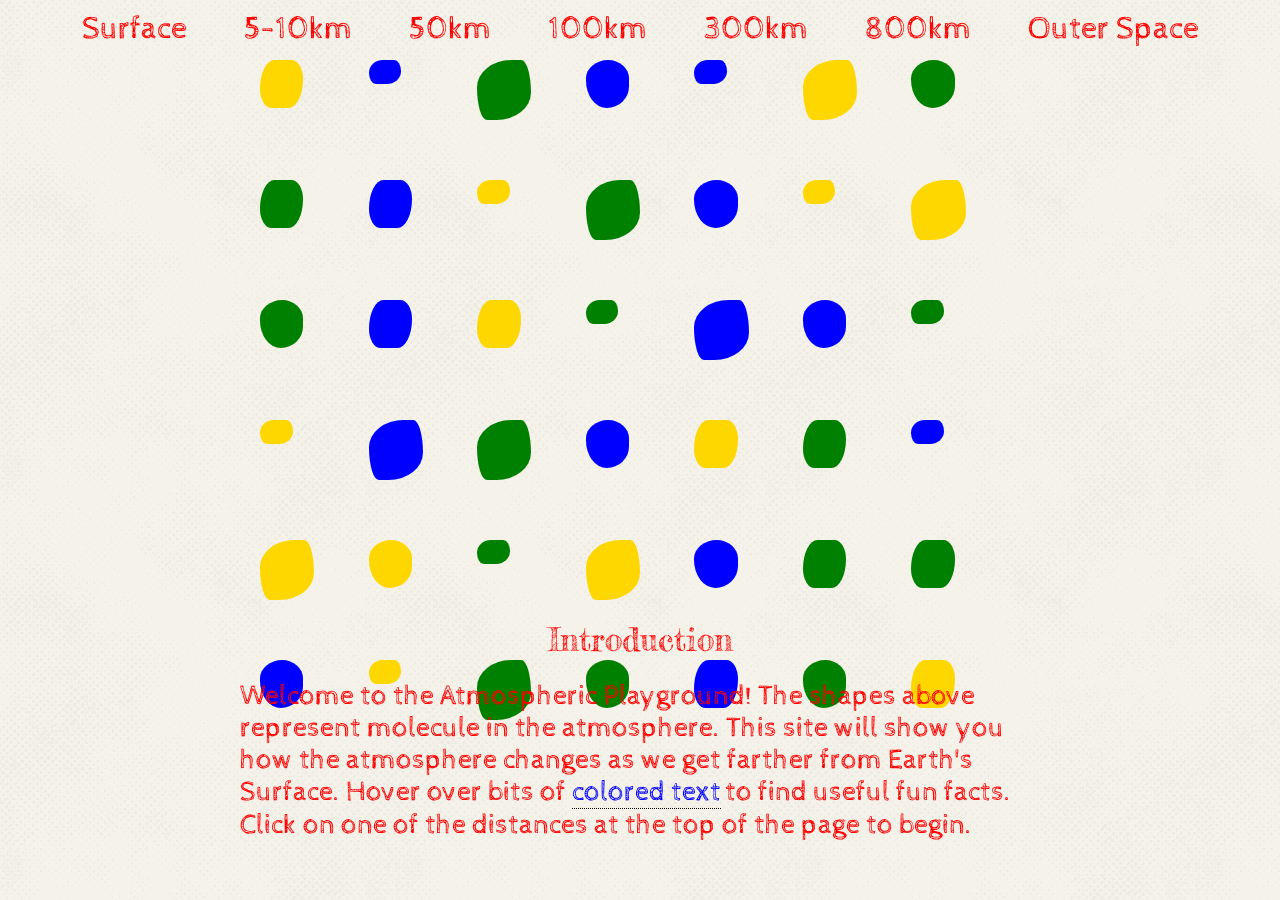
<file: index.html>
<!DOCTYPE html>
<html lang="en">
    <head>
        <meta charset='utf-8'>
        <title>Atmospheric Playground</title>
         <link href="https://fonts.googleapis.com/css?family=Cabin+Sketch%7cFredericka+the+Great" rel="stylesheet">
        <link href="assets/css/style.css" rel="stylesheet" type="text/css" />
    </head>
    <body>
        <div id="nav">
            <a href="#" id="first-slide">Surface</a>
            <a href="#" id="second-slide">5-10km</a>
            <a href="#" id="third-slide">50km</a>
            <a href="#" id="fourth-slide">100km</a>
            <a href="#" id="fifth-slide">300km</a>
            <a href="#" id="sixth-slide">800km</a>
            <a href="#" id="seventh-slide">Outer Space</a>
        </div>
        <div id="container">
            <div class="box yellow five sixth"></div>
            <div class="box2 blue seven fifth"></div>
            <div class="box3 red five second"></div>
            <div class="box4 blue six fifth"></div>
            <div class="box2 blue six second"></div>
            <div class="box3 yellow five third"></div>
            <div class="box4 red six first"></div>
            <div class="box red five fifth"></div>
            <div class="box blue six third"></div>
            <div class="box2 yellow seven sixth"></div>
            <div class="box3 red six seventh"></div>
            <div class="box4 blue five fourth"></div>
            <div class="box2 yellow seven fifth"></div>
            <div class="box3 yellow six second"></div>
            <div class="box4 red five first"></div>
            <div class="box blue six seventh"></div>
            <div class="box yellow seven first"></div>
            <div class="box2 red five third"></div>
            <div class="box3 blue five fifth"></div>
            <div class="box4 blue six first"></div>
            <div class="box2 red seven sixth"></div>
            <div class="box2 yellow five third"></div>
            <div class="box3 blue seven fourth"></div>
            <div class="box3 red six fifth"></div>
            <div class="box4 blue five first"></div>
            <div class="box yellow seven seventh"></div>
            <div class="box red five second"></div>
            <div class="box2 blue six first"></div>
            <div class="box3 yellow seven sixth"></div>
            <div class="box4 yellow six first"></div>
            <div class="box2 red seven fourth"></div>
            <div class="box3 yellow six third"></div>
            <div class="box4 blue five second"></div>
            <div class="box red five sixth"></div>
            <div class="box red six seventh"></div>
            <div class="box4 blue five fifth"></div>
            <div class="box2 yellow six third"></div>
            <div class="box3 red seven seventh"></div>
            <div class="box4 red six fifth"></div>
            <div class="box blue five fourth"></div>
            <div class="box4 red seven first"></div>
            <div class="box yellow six fourth"></div>
        </div>
        <div class="content" id="iModal">
            <div style="width:800px;margin:0 auto;"><h1>Introduction</h1>
                <p>Welcome to the Atmospheric Playground! The shapes above represent molecule in the atmosphere. This site will show you how the atmosphere changes as we get farther from Earth's Surface. Hover over bits of 
                <p><span class="tooltip blue-text">colored text
                    <span class="tooltiptext">
                        I'm a fun fact! See if you can find more throughout the site.</span></span></p>
                <p>to find useful fun facts. Click on one of the distances at the top of the page to begin.</p>
            </div>  
        </div>
        <div class="content" id="sModal">
            <div style="width:800px;margin:0 auto;"><h1>Earth's Surface</h1>
                <p>At the surface of the planet, Earth’s atmosphere is made up of mostly 
                <p><span id="oxy" class="tooltip yellow-text">oxygen
                    <span class="tooltiptext">
                        <span class="yellow-text">Oxygen</span> makes up about one fifth of the atmosphere. It is typically found in a pair of molecules as O<sub>2</sub>.</span></span>, </p>
                <p><span id="hydro" class="tooltip blue-text">hydrogen
                    <span class="tooltiptext">
                        <span class="blue-text">Hydrogen</span> is best known for being<br/>in water when combined with oxygen. Catches fire easily.</span></span></p>
                <p>, and
                    <span id="nitro" class="tooltip green">nitrogen
                        <span class="tooltiptext">
                            <span class="green">Nitrogen</span> is present in all living things and can be turned into food by most plants.</span></span></p>.<p> This close to the planet, these molecules are all packed very close together. This is what allows us to breathe the air on Earth.</p></div>
        </div>
        <div class="content" id="tModal">
            <div style="width:800px;margin:0 auto;"><h1>5-10Km from Surface</h1>
                <p>This part of the atmostphere is called the </p>
                <p><span class="tooltip yellow-text">Troposphere
                    <span class="tooltiptext">
                        <span class="yellow-text">The Troposphere</span> is the lowest layer of the atmosphere. It's where we live!</span></span>. 
                </p>
                <p>Within the troposphere, molecules are still very close together. Nearly all of the moisture in the atmosphere is found here, so it is the layer where most of Earth's weather takes place.</p></div>
        </div>
        <div class="content" id="uModal">
            <div style="width:800px;margin:0 auto;"><h1>50Km from Surface</h1>
                <p>This is the top of what is called the </p>
                <p><span class="tooltip blue-text">Stratosphere
                    <span class="tooltiptext">
                        <span class="blue-text">The Stratosphere</span> is the second layer of the atmosphere. Here the temperature rises the further you go up. Even still, the warmest temperature is 0<sup>o</sup>C, or freezing!</span></span>.</p>
                <p>The pressure here is 1,000 times less than on the surface, so molecules spread out a lot. The </p>
                <p><span class="tooltip yellow-text">ozone layer
                    <span class="tooltiptext">
                        <span class="yellow-text">The ozone layer</span> is the dense layer of air that protects us from the sun's harmful UV rays. It's like Earth's sunscreen.</span></span> </p>
                <p>is also found in the stratosphere.</p></div>
        </div>
        <div class="content" id="vModal">
            <div style="width:800px;margin:0 auto;"><h1>100Km from Surface</h1>
                <p>Around this point is the </p>
                <p><span class="tooltip green">Mesosphere
                    <span class="tooltiptext">
                        <span class="green">The Mesosphere</span> has an average temperature of -85<sup>o</sup>C.</span></span>.</p> 
                <p>Just below this point, the very little water molecules left in the air are so cold that they form traces of what are called </p><p><span class="tooltip blue-text">noticulent clouds
                <span class="tooltiptext">
                    <span class="blue-text">Noticulent clouds</span> may be visible to the naked eye if sunlight reflects off them about an hour or two after sunset.</span></span>. This layer can only be reached by rocket-powered aircraft!</p></div>
        </div>
        <div class="content" id="wModal">
            <div style="width:800px;margin:0 auto;"><h1>300Km from Surface</h1>
                <p>Right now we are smack in the middle of the </p>
                <p><span class="tooltip blue-text">Thermosphere
                    <span class="tooltiptext">
                        <span class="blue-text">The Thermosphere</span> has temperatures rising to as high as 1,500<sup>o</sup>C. It is also where the northern and southern lights are formed.</span></span>.</p> 
                <p>At this distance, molecules are so far apart that astronauts in the </p> 
                <p><span class="tooltip green">International Space Station
                    <span class="tooltiptext">
                        <span class="green">The International Space Station</span> is the larget manned space station orbiting Earth. It holds up to 6 astronauts and hovers between 350km and 420km.</span></span></p> 
                <p>need special filters just to be able to breathe the air.</p></div>
        </div>
        <div class="content" id="xModal">
            <div style="width:800px;margin:0 auto;"><h1>800Km from Surface</h1>
                <p>This is the beginning of the </p>
                <p><span class="tooltip yellow-text">Exosphere
                    <span class="tooltiptext">
                        <span class="yellow-text">The Exosphere</span> extends for over 3,000km. Sometimes, the molecules here mix with solar wind.</span></span></p>
                <p>the last part of Earth's atmosphere. The molecules here are too far apart for any sort of weather to take place. This is where most of the satellites in orbit are located.</p></div>
        </div>
        <div class="content" id="osModal">
            <div style="width:800px;margin:0 auto;"><h1>Outer Space</h1>
                <p>Starting at around 10,000km from the surface of the planet, outer space has so few molecules that at times it can even be </p>
                <p><span class="tooltip green">miles
                    <span class="tooltiptext">
                        The next nearest dense cluster of molecules is 41 million km away in the atmosphere of Venus.</span></span></p> 
                <p>before you reach the next one. This makes it impossible to hear sounds or for any life to exist.</p></div>
        </div>
        <script src="assets/js/script.js" type="text/javascript"></script>
        <script src="assets/js/modals.js" type="text/javascript"></script>
    </body>
</html>
</file>
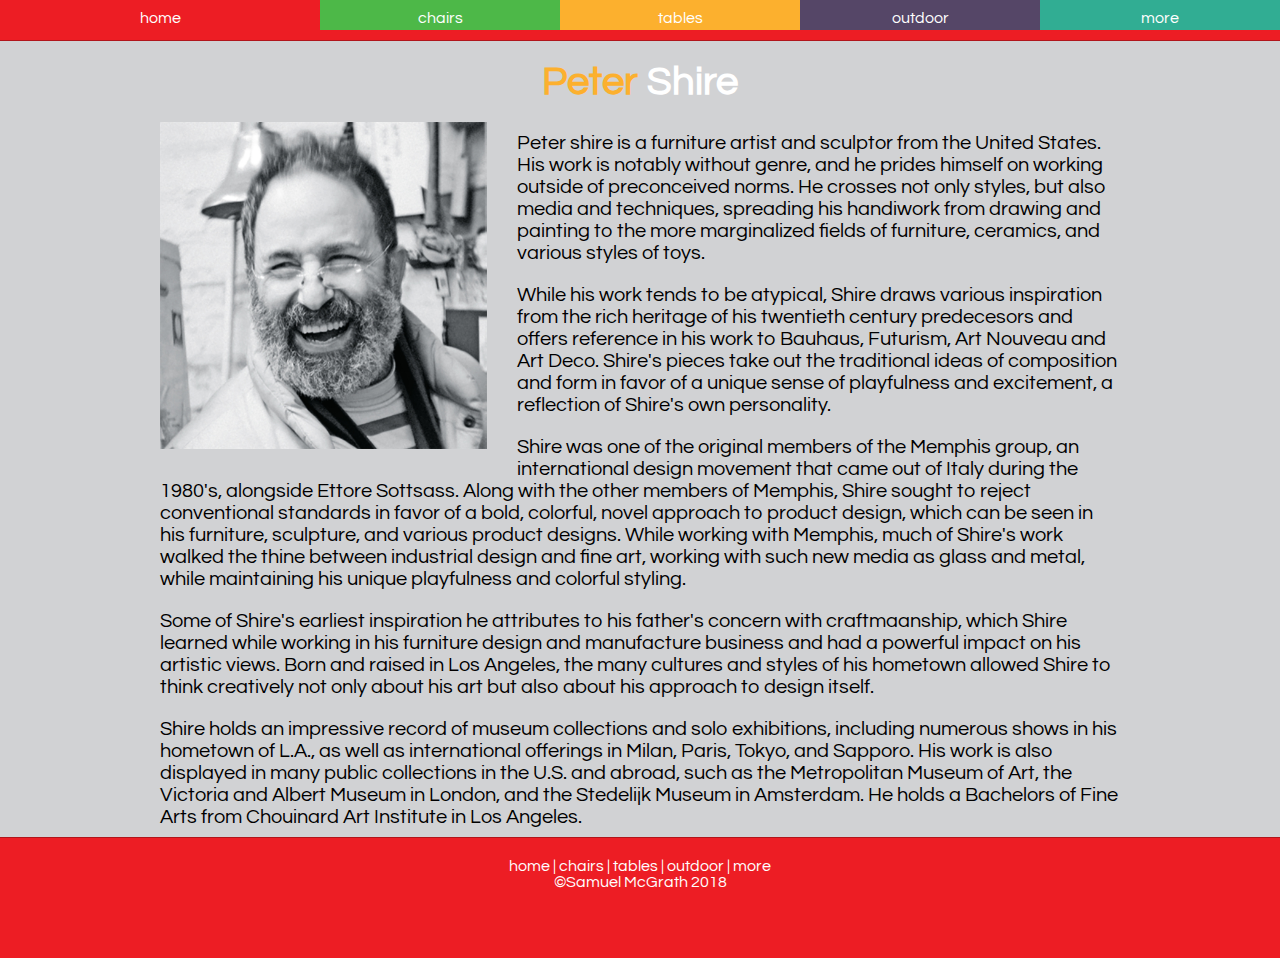
<file: peter-shire/index.html>
<!DOCTYPE html>
<html lang="en">
    <head>
        <meta charset='utf-8'>
        <title>Peter Shire | Bio</title>
        <link href="assets/css/style.css" type="text/css" rel="stylesheet">
    </head>
    <body>
        <div id="container">
            <div id="navbar">
                <a href="index.html" id="current" class="nav-item red-box">home</a>
                <a href="chairs.html" class="nav-item green-box">chairs</a>
                <a href="tables.html" class="nav-item yellow-box">tables</a>
                <a href="outdoor.html" class="nav-item purple-box">outdoor</a>
                <a href="more.html" class="nav-item blue-box">more</a>
            </div>
            <div id="content">
                <h1 id="bio"><span style="color: #fcb02e">Peter</span> Shire</h1>
                <div id="photo">
                    <div id="photo-cover"></div>
                    <img class="portrait" src="assets/images/shire_portrait.jpg" width="327" height="327" alt="Shire Portrait">
                </div>
                <p class="para sweep-l yellow">Peter shire is a furniture artist and sculptor from the United States. His work is notably without genre, and he prides himself on working outside of preconceived norms. He crosses not only styles, but also media and techniques, spreading his handiwork from drawing and painting to the more marginalized fields of furniture, ceramics, and various styles of toys.</p>
                <p class="para sweep-r green">While his work tends to be atypical, Shire draws various inspiration from the rich heritage of his twentieth century predecesors and offers reference in his work to Bauhaus, Futurism, Art Nouveau and Art Deco. Shire's pieces take out the traditional ideas of composition and form in favor of a unique sense of playfulness and excitement, a reflection of Shire's own personality.</p>
                <p class="para sweep-l purple">Shire was one of the original members of the Memphis group, an international design movement that came out of Italy during the 1980's, alongside Ettore Sottsass. Along with the other members of Memphis, Shire sought to reject conventional standards in favor of a bold, colorful, novel approach to product design, which can be seen in his furniture, sculpture, and various product designs. While working with Memphis, much of Shire's work walked the thine between industrial design and fine art, working with such new media as glass and metal, while maintaining his unique playfulness and colorful styling.</p>
                <p class="para sweep-r red">Some of Shire's earliest inspiration he attributes to his father's concern with craftmaanship, which Shire learned while working in his furniture design and manufacture business and had a powerful impact on his artistic views. Born and raised in Los Angeles, the many cultures and styles of his hometown allowed Shire to think creatively not only about his art but also about his approach to design itself.</p>
                <p class="para sweep-l blue">Shire holds an impressive record of museum collections and solo exhibitions, including numerous shows in his hometown of L.A., as well as international offerings in Milan, Paris, Tokyo, and Sapporo. His work is also displayed in many public collections in the U.S. and abroad, such as the Metropolitan Museum of Art, the Victoria and Albert Museum in London, and the Stedelijk Museum in Amsterdam. He holds a Bachelors of Fine Arts from Chouinard Art Institute in Los Angeles.</p>
            </div>
            <img id="bozo" src="assets/images/bozo.png" width="100" height="100" alt="Bozo">
            <div id="footer">
                <a href="index.html">home</a> |
                <a href="chairs.html">chairs</a> |
                <a href="tables.html">tables</a> |
                <a href="outdoor.html">outdoor</a> |
                <a href="more.html">more</a> <br/>
                &copy;Samuel McGrath 2018
            </div>
        </div>
        <script src="assets/js/script.js"></script>
    </body>
</html>
</file>
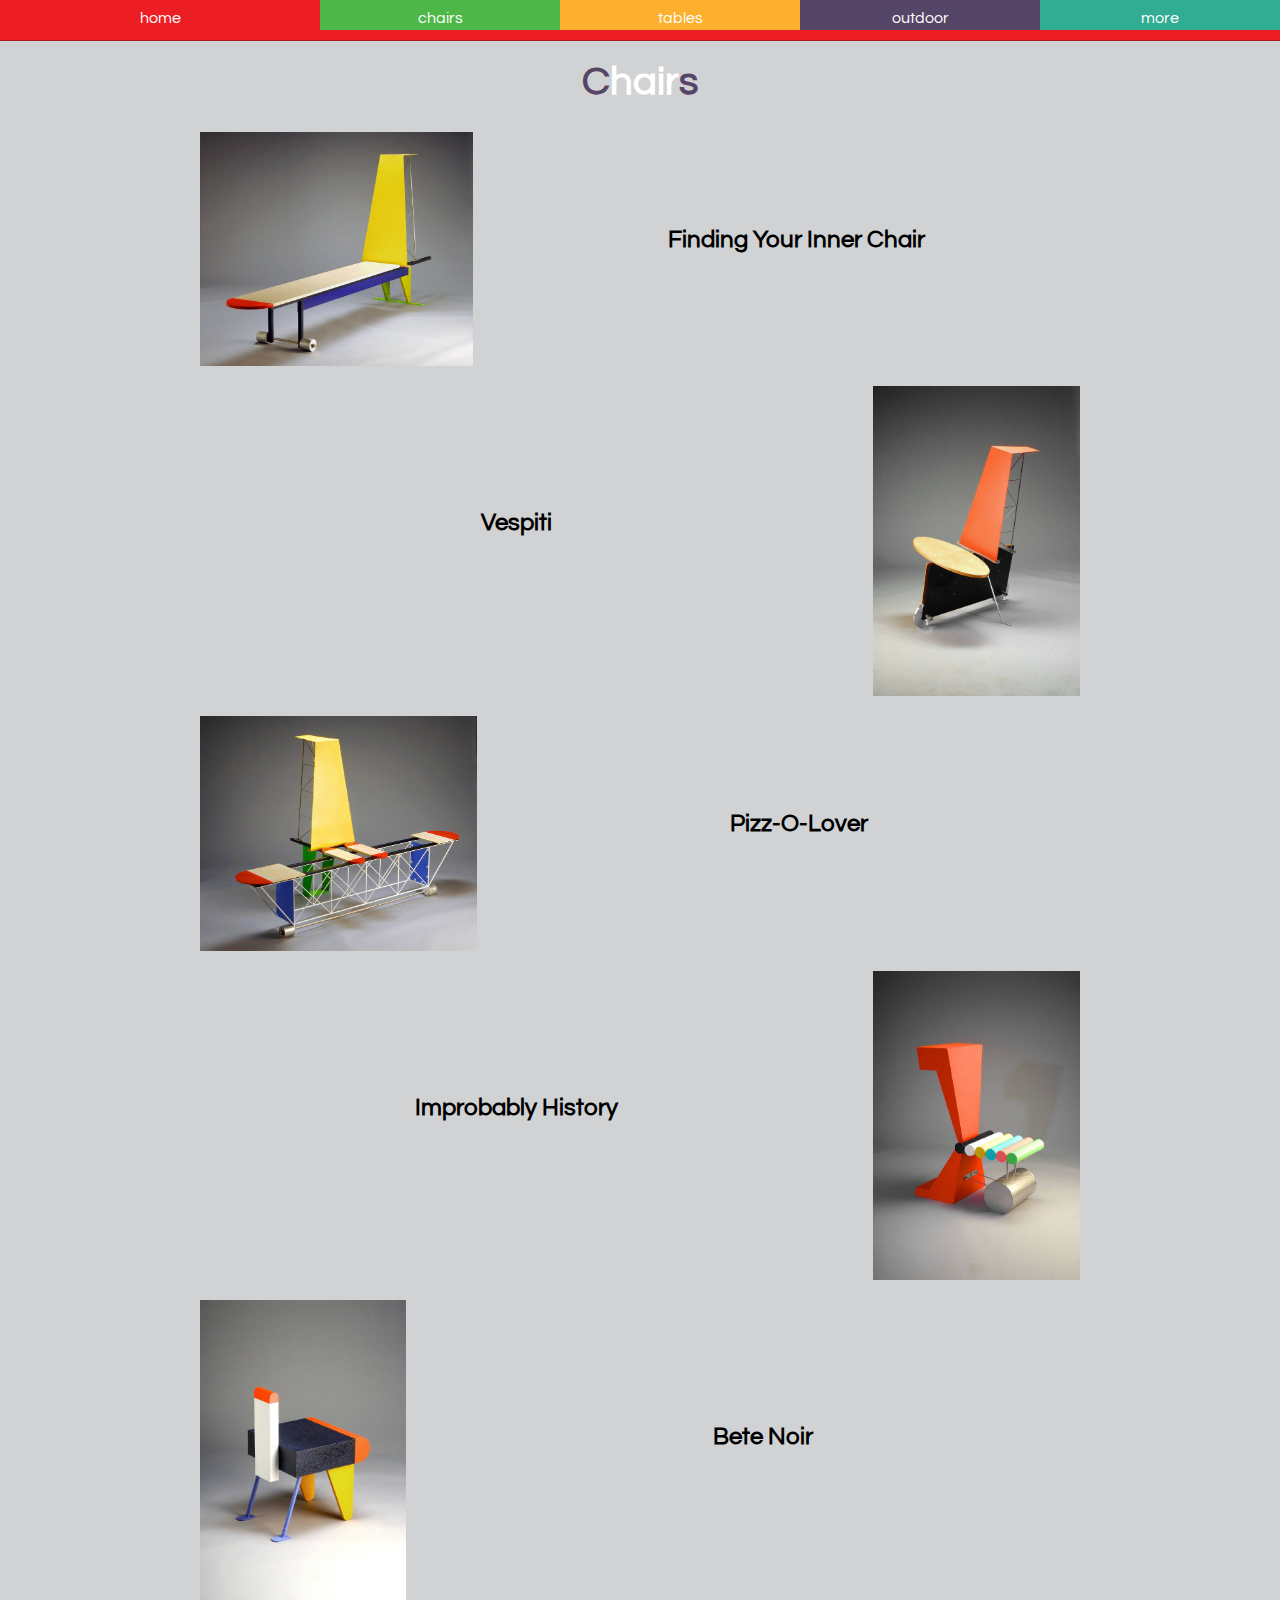
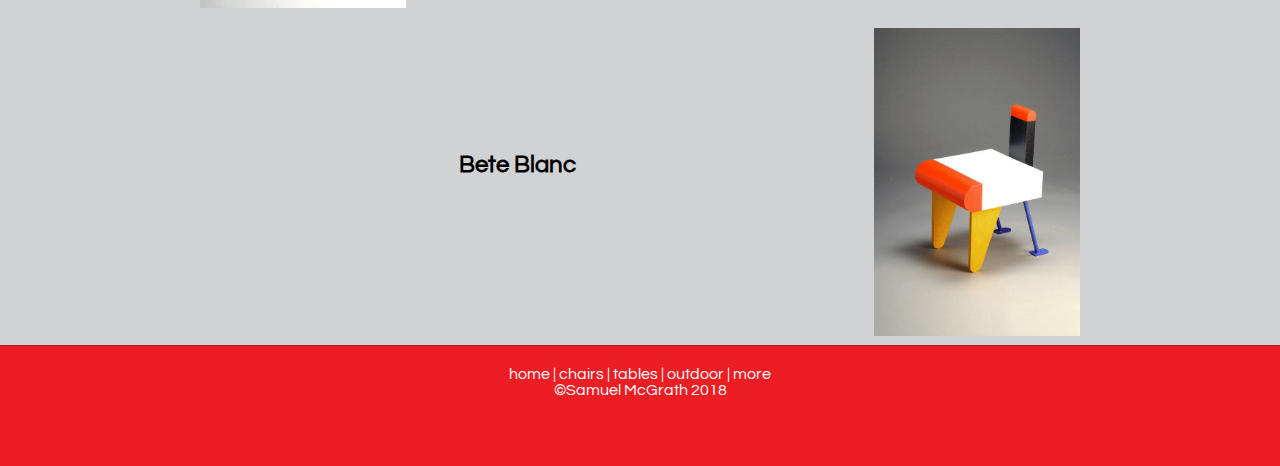
<file: peter-shire/chairs.html>
<!DOCTYPE html>
<html lang="en">
    <head>
        <meta charset='utf-8'>
        <title>Peter Shire | Chairs</title>
        <link href="assets/css/style.css" type="text/css" rel="stylesheet">
    </head>
    <body>
        <div id="container">
            <div id="navbar">
                <a href="index.html" class="nav-item red-box">home</a>
                <a href="chairs.html" id="current" class="nav-item green-box">chairs</a>
                <a href="tables.html" class="nav-item yellow-box">tables</a>
                <a href="outdoor.html" class="nav-item purple-box">outdoor</a>
                <a href="more.html" class="nav-item blue-box">more</a>
            </div>
            <div id="content">
                <h1 id="chairs"><span style="color: #554667">C</span>hair<span style="color: #554667">s</span></h1>
                <div class="item sweep-l purple">
                    <img class="img-l" src="assets/images/inner_chair.jpg" width="273" height="234" alt="Finding Your Inner Chair">
                    <h2 style="margin-top: 95px">Finding Your Inner Chair</h2>
                    <p>(Skateboard)<br/>2007<br/>steel, enamel, and wood<br/>45.25 x 29.5 x 35 in.</p>
                </div>
                <div class="item sweep-r green">
                    <img class="img-r" src="assets/images/vespiti.jpg" width="207" height="310" alt="Vespiti">
                    <h2 style="margin-top: 124px">Vespiti</h2>
                    <p>2007<br/>steel, enamel, and wood<br/>46.75 x 18.25 x 93 in.</p>
                </div>
                <div class="item sweep-l yellow">
                    <img class="img-l" src="assets/images/pizz-o-lover.jpg" width="277" height="235" alt="Pizz-O-Lover">
                    <h2 style="margin-top: 95px">Pizz-O-Lover</h2>
                    <p>(Airplane)<br/>2007<br/>steel, enamel, and wood<br/>46.75 x 75.5 x 33.5 in.</p>
                </div>
                <div class="item sweep-r purple">
                    <img class="img-r" src="assets/images/history.jpg" width="207" height="309" alt="Improbable History">
                    <h2 style="margin-top: 124px">Improbably History</h2>
                    <p>2007<br/>steel and enamel<br/>42 x 18 x 33.5 in.</p>
                </div>
                <div class="item sweep-l blue">
                    <img class="img-l" src="assets/images/noir.jpg" width="206" height="308" alt="Bete Noir">
                    <h2 style="margin-top: 124px">Bete Noir</h2>
                    <p>2007<br/>steel, enamel, and wood<br/>27 x 16 x 19 in.</p>
                </div>
                <div class="item sweep-r red">
                    <img class="img-r" src="assets/images/blanc.jpg" width="206" height="308" alt="Bete Blanc">
                    <h2 style="margin-top: 124px">Bete Blanc</h2>
                    <p>2007<br/>steel, enamel, and wood<br/>27 x 16 x 19 in.</p>
                </div>
            </div>
            <img id="bozo" src="assets/images/bozo.png" width="100" height="100" alt="Bozo">
            <div  id="footer">
                <a href="index.html">home</a> |
                <a href="chairs.html">chairs</a> |
                <a href="tables.html">tables</a> |
                <a href="outdoor.html">outdoor</a> |
                <a href="more.html">more</a> <br/>
                &copy;Samuel McGrath 2018
            </div>
        </div>
        <script src="assets/js/script.js"></script>
    </body>
</html>
</file>
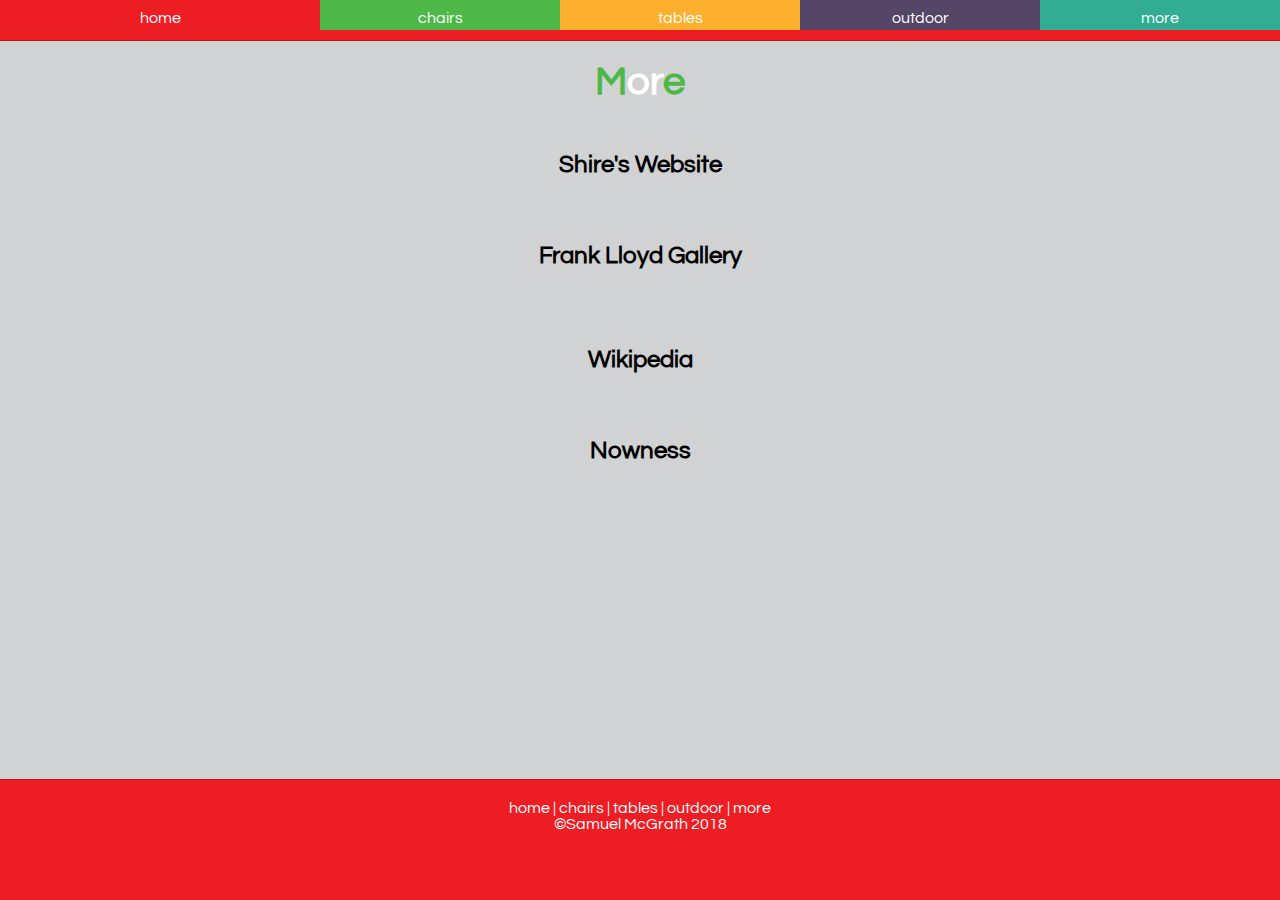
<file: peter-shire/more.html>
<!DOCTYPE html>
<html lang="en">
    <head>
        <meta charset='utf-8'>
        <title>Peter Shire | More</title>
        <link href="assets/css/style.css" type="text/css" rel="stylesheet">
    </head>
    <body>
        <div id="container">
            <div id="navbar">
                <a href="index.html" class="nav-item red-box">home</a>
                <a href="chairs.html" class="nav-item green-box">chairs</a>
                <a href="tables.html" class="nav-item yellow-box">tables</a>
                <a href="outdoor.html" class="nav-item purple-box">outdoor</a>
                <a href="more.html" id="current" class="nav-item blue-box">more</a>
            </div>
            <div id="content">
                <h1 id="more"><span style="color: #4db848">M</span>or<span style="color: #4db848">e</span></h1>
                <a href="http://petershirestudio.com/"><div class="item sweep-l blue">
                    <h2>Shire's Website</h2>
                    <p>Click to check out more of<br/>Shire's Shenanigans on his own site.</p>
                </div></a>
                <a href="http://www.franklloyd.com/dynamic/exhibit.asp?ArtistID=28"><div class="item sweep-r green">
                    <h2>Frank Lloyd Gallery</h2>
                    <p>Click to check out more of<br/>Shire's pieces collected in the<br/>Frank Lloyd Gallery.</p>
                </div></a>
                <a href="https://en.wikipedia.org/wiki/Peter_Shire"><div class="item sweep-l red">
                    <h2>Wikipedia</h2>
                    <p>Click to check out more info on<br/>Shire's life and work.</p>
                </div></a>
                <a href="https://www.nowness.com/series/my-place/peter-shire-barbara-anastacio"><div class="item sweep-r purple">
                    <h2>Nowness</h2>
                    <p>Click to check out a video of<br/>Shire's home and studio.</p>
                </div></a>
            </div>
            <img id="bozo" src="assets/images/bozo.png" width="100" height="100" alt="Bozo">
            <div  id="footer">
                <a href="index.html">home</a> |
                <a href="chairs.html">chairs</a> |
                <a href="tables.html">tables</a> |
                <a href="outdoor.html">outdoor</a> |
                <a href="more.html">more</a> <br/>
                &copy;Samuel McGrath 2018
            </div>
        </div>
        <script src="assets/js/script.js"></script>
    </body>
</html>
</file>
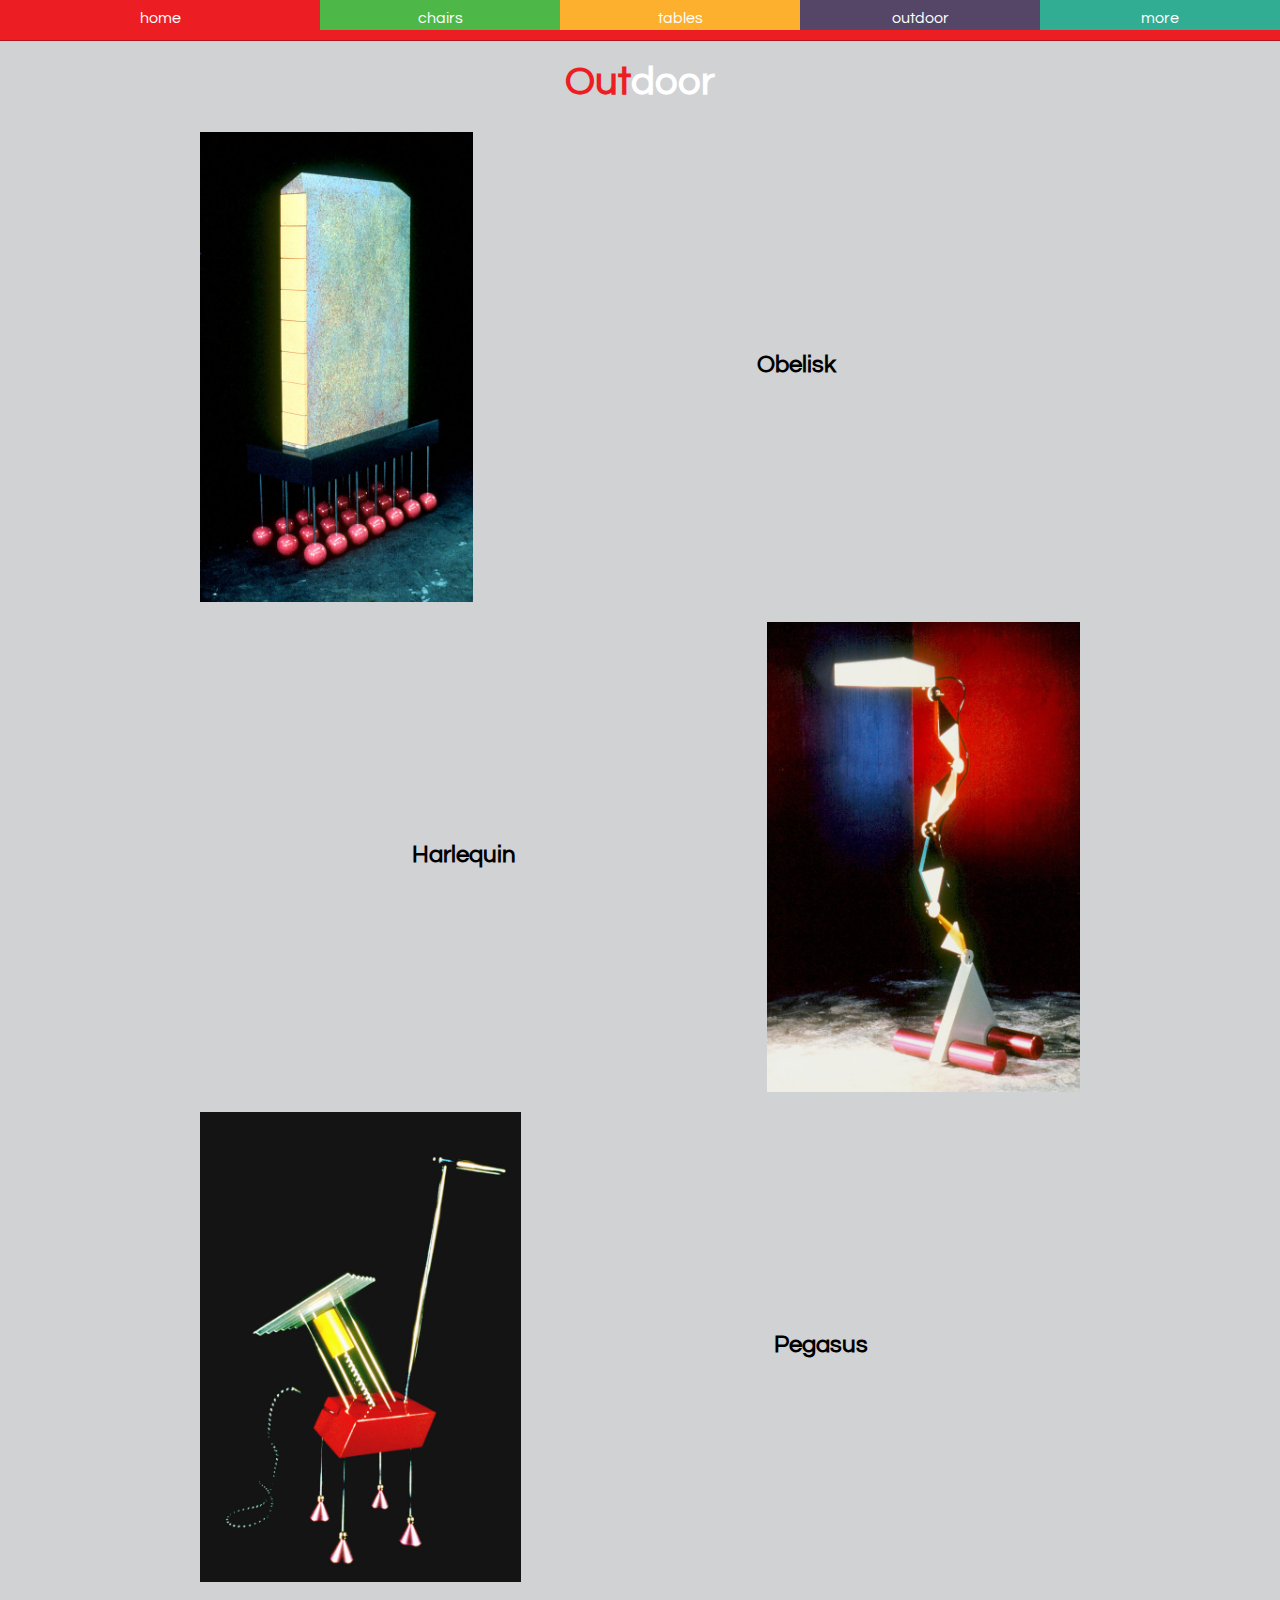
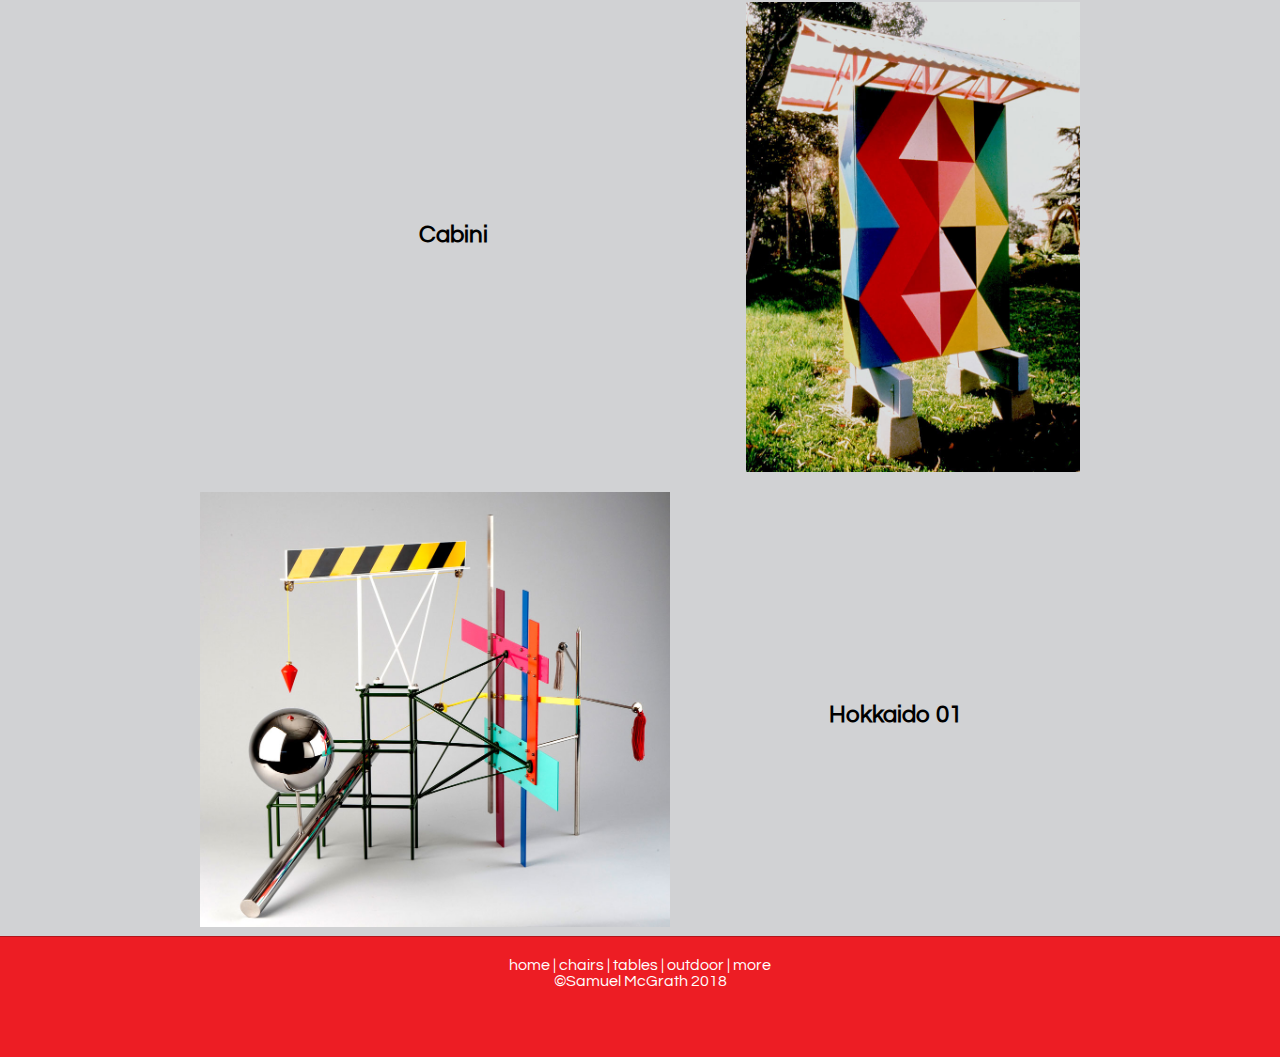
<file: peter-shire/outdoor.html>
<!DOCTYPE html>
<html lang="en">
    <head>
        <meta charset='utf-8'>
        <title>Peter Shire | Outdoor</title>
        <link href="assets/css/style.css" type="text/css" rel="stylesheet">
    </head>
    <body>
        <div id="container">
            <div id="navbar">
                <a href="index.html" class="nav-item red-box">home</a>
                <a href="chairs.html" class="nav-item green-box">chairs</a>
                <a href="tables.html" class="nav-item yellow-box">tables</a>
                <a href="outdoor.html" id="current" class="nav-item purple-box">outdoor</a>
                <a href="more.html" class="nav-item blue-box">more</a>
            </div>
            <div id="content">
                <h1 id="outdoor"><span style="color: #ed1d24">Out</span>door</h1>
                <div class="item sweep-l red">
                    <img class="img-l" src="assets/images/obelisk.jpg" width="273" height="470" alt="Obelisk">
                    <h2 style="margin-top: 220px">Obelisk</h2>
                    <p></p>
                </div>
                <div class="item sweep-r blue">
                    <img class="img-r" src="assets/images/harlequin.jpg" width="313" height="470" alt="Harlequin">
                    <h2 style="margin-top: 220px">Harlequin</h2>
                    <p></p>
                </div>
                <div class="item sweep-l red">
                    <img class="img-l" src="assets/images/pegasus.jpg" width="321" height="470" alt="Pegasus">
                    <h2 style="margin-top: 220px">Pegasus</h2>
                    <p></p>
                </div>
                <div class="item sweep-r green">
                    <img class="img-r" src="assets/images/cabini.jpg" width="334" height="470" alt="Cabini">
                    <h2 style="margin-top: 220px">Cabini</h2>
                    <p></p>
                </div>
                <div class="item sweep-l purple">
                    <img class="img-l" src="assets/images/hokkaido.jpg" width="470" height="435" alt="Hokkaido 01">
                    <h2 style="margin-top: 210px">Hokkaido 01</h2>
                    <p></p>
                </div>
            </div>
            <img id="bozo" src="assets/images/bozo.png" width="100" height="100" alt="Bozo">
            <div  id="footer">
                <a href="index.html">home</a> |
                <a href="chairs.html">chairs</a> |
                <a href="tables.html">tables</a> |
                <a href="outdoor.html">outdoor</a> |
                <a href="more.html">more</a> <br/>
                &copy;Samuel McGrath 2018
            </div>
        </div>
        <script src="assets/js/script.js"></script>
    </body>
</html>
</file>
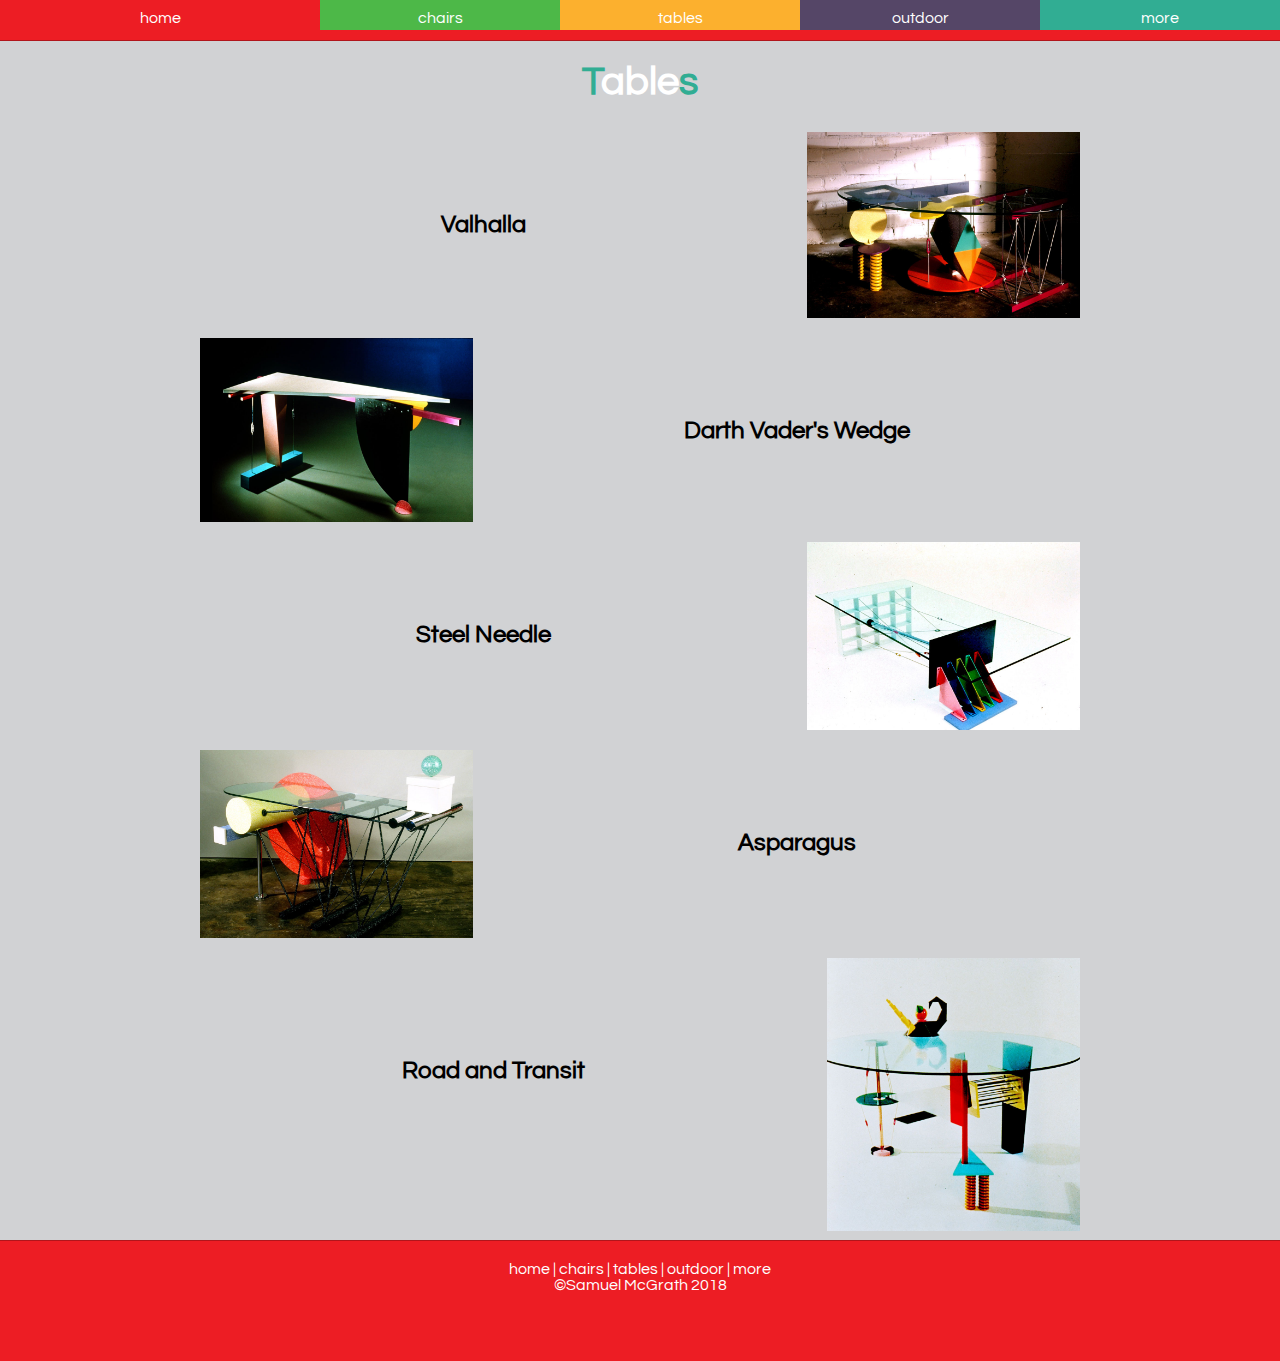
<file: peter-shire/tables.html>
<!DOCTYPE html>
<html lang="en">
    <head>
        <meta charset='utf-8'>
        <title>Peter Shire | Tables</title>
        <link href="assets/css/style.css" type="text/css" rel="stylesheet">
    </head>
    <body>
        <div id="container">
            <div id="navbar">
                <a href="index.html" class="nav-item red-box">home</a>
                <a href="chairs.html" class="nav-item green-box">chairs</a>
                <a href="tables.html" id="current" class="nav-item yellow-box">tables</a>
                <a href="outdoor.html" class="nav-item purple-box">outdoor</a>
                <a href="more.html" class="nav-item blue-box">more</a>
            </div>
            <div id="content">
                <h1 id="tables"><span style="color: #31ad93">T</span>able<span style="color: #31ad93">s</span></h1>
                <div class="item sweep-r yellow">
                    <img class="img-r" src="assets/images/valhalla.jpg" width="273" height="186" alt="Valhalla">
                    <h2 style="margin-top: 80px">Valhalla</h2>
                    <p></p>
                </div>
                <div class="item sweep-l red">
                    <img class="img-l" src="assets/images/vader.jpg" width="273" height="184" alt="Darth Vader's Wedge">
                    <h2 style="margin-top: 80px">Darth Vader's Wedge</h2>
                    <p></p>
                </div>
                <div class="item sweep-r blue">
                    <img class="img-r" src="assets/images/needle.jpg" width="273" height="188" alt="Steel Needle">
                    <h2 style="margin-top: 80px">Steel Needle</h2>
                    <p></p>
                </div>
                <div class="item sweep-l red">
                    <img class="img-l" src="assets/images/asparagus.jpg" width="273" height="188" alt="Asparagus">
                    <h2 style="margin-top: 80px">Asparagus</h2>
                    <p></p>
                </div>
                <div class="item sweep-r green">
                    <img class="img-r" src="assets/images/transit.jpg" width="253" height="273" alt="Road and Transit">
                    <h2 style="margin-top: 100px">Road and Transit</h2>
                    <p></p>
                </div>
            </div>
            <img id="bozo" src="assets/images/bozo.png" width="100" height="100" alt="Bozo">
            <div  id="footer">
                <a href="index.html">home</a> |
                <a href="chairs.html">chairs</a> |
                <a href="tables.html">tables</a> |
                <a href="outdoor.html">outdoor</a> |
                <a href="more.html">more</a> <br/>
                &copy;Samuel McGrath 2018
            </div>
        </div>
        <script src="assets/js/script.js"></script>
    </body>
</html>
</file>
<file: assets/css/style.css>
body {
    font-family: "Cabin Sketch", cursive;
    font-weight: normal;
    background-image: url(../halftone.png);
}
#nav {
    position: fixed;
    text-align: center;
    color: red;
    top: 0;
    left: 0;
    right: 0;
    font-size: 32px;
    height: 64px;
    z-index: 1;
    padding-top: 10px;
    margin-bottom: 0px;
    border-radius: 0 0 2px 2px;
    text-decoration: none;
}
#nav a {
    text-decoration: none;
    color: red;
    margin: 25px;
}
#container {
    display: grid;
    grid-template-columns: repeat(7, 1fr);
    margin: 60px auto auto auto;
    width: 760px;
    height: 720px;
    left: -5vw;
}
.five{
    animation-duration: 5s;
}
.six {
    animation-duration: 6s;
}
.seven{
    animation-duration: 7s;
}

.red {
    background-color: green;
}
.blue {
    background-color: blue;
}
.yellow {
    background-color: gold;
}
.green {
    color: green;
}
.blue-text {
    color: blue;
}
.yellow-text {
    color: gold;
}
.box {
    position: relative;
    top: 0;
    height: 40%;
    width: 40%;
    border-radius: 50% 40% / 90% 60%;
    animation-name: jiggle;
    animation-iteration-count: infinite;
    animation-direction: alternate;
    transition: all ease;
    transition: opacity 1s ease;
}
.box2 {
    position: relative;
    display: block;
    height: 20%;
    width: 30%;
    border-radius: 80% 40% / 100% 90%;
    animation-name: jiggle;
    animation-iteration-count: infinite;
    transition: all ease;
    transition: opacity 1s ease;
}
.box3 {
    position: relative;
    display: block;
    height: 50%;
    width: 50%;
    border-radius: 70% 20% / 50% 60%;
    animation-name: jiggle;
    animation-iteration-count: infinite;
    transition: all ease;
    transition: opacity 1s ease;
}
.box4 {
    position: relative;
    display: block;
    height: 40%;
    width: 40%;
    border-radius: 80% 75% / 60% 60% 70% 90%;
    animation-name: jiggle;

    animation-iteration-count: infinite;
    transition: all ease;
    transition: opacity 1s ease;
}

@keyframes jiggle {
    0% {left: 4px; top: 6px}
    25% {left: 1px; top: 8px}
    50% {left: 5px; top: 4px}
    75% {left: 3px; top: 7px}
    100% {left: 4px; top: 6px}
}

.content {
    display: none;
    position: fixed;
    height: 280px;
    width: 800px;
    margin: auto;
    margin-bottom: 10px;
    left: 0;
    right: 0;
    bottom: 0;
    padding: 20px;
    padding-top: 0;
    border-radius: 10px;
}
.content h1 {
    margin-top: 30px;
    text-align: center;
    font-size: 32px;
    font-family: "Fredericka the Great", cursive; 
    color: red;
    font-weight: 100;
}
.content p {
    width: 800px;
    margin: auto;
    font-size: 28px;
    color: red;
    display: inline;
}
#oxy:hover, #hydro:hover, #nitro:hover {
    font-weight: bold;
}
#oxy {
    color: #f0d313;
}
#hydro {
    color: #0b4cde;
    position: relative;
}
#nitro{
    color: #35a645;
}



#iModal  {
    display: block;
}
.tooltip {
    position: relative;
    display: inline-block;
    border-bottom: 1px dotted black;
}

.tooltip .tooltiptext {
    visibility: hidden;
    width: 300px;
    background-color: rgba(250,250,250,.95);
    font-weight: 100;
    color: red;
    text-align: left;
    font-size: 20px;
    border-radius: 6px;
    padding: 10px;
    position: absolute;
    z-index: 1;
    bottom: 125%;
    left: 50%;
    margin-left: -160px;
    opacity: 0;
    transition: all .5s;
}

.tooltip .tooltiptext::after {
    content: "";
    position: absolute;
    top: 100%;
    left: 50%;
    margin-left: -5px;
    border-width: 5px;
    border-style: solid;
    border-color: rgba(250,250,250,.95) transparent transparent transparent;
}

.tooltip:hover .tooltiptext {
    visibility: visible;
    opacity: 1;
}
</file>
<file: peter-shire/assets/css/style.css>
@import url('https://fonts.googleapis.com/css?family=Questrial');
html {
    height: 100%;
}
body {
    font-family: "Questrial", "Century Gothic", sans-serif;
    margin: 0;
    padding: 0;
    height: 100%;
    overflow-x: hidden;
    background-color: #d1d2d4;
    align-content: center;
    color: #000;
}
/*----------Navigation----------*/
#navbar {
    display: block;
    border-bottom: solid 1px rgba(0,0,0,.25);
    z-index: 5;
    top: 0;
    left: 0;
    width: 100%;
    height: 40px;
    transition: background-color .2s ease;
}
#current {
    width: 25%;
}
.nav-item {
    padding-top: 10px;
    text-align: center;
    text-decoration: none;
    color: #fff;
    height: 20px;
    width: 18.75%;
    display: inline-block;
    float: left;
    transition: all .2s ease;
}
/*----------Color Setting----------*/
.red-box {
    background-color: #ed1d24;
}
.green-box {
    background-color: #4db848;
}
.yellow-box {
    background-color: #fcb02e;
}
.purple-box {
    background-color: #554667;
}
.blue-box {
    background-color: #31ad93;
}

.red:before {
    background-color: #ed1d24;
}
.green:before {
    background-color: #4db848;
}
.yellow:before {
    background-color: #fcb02e;
}
.purple:before {
    background-color: #554667;
}
.blue:before {
    background-color: #31ad93;
}
/*----------Content----------*/
h1 {
    margin: 10px auto;
    width: 300px;
    text-align: center;
    padding: 10px;
    color: white;
    animation-name: color_animation;
    animation-duration: 20s;
    animation-iteration-count: infinite;
}

#photo {
    position: relative;
    z-index: 2;
    height: 327px;
    width: 327px;
    float: left;
    margin: 0 30px 30px 0;
}
#photo-cover {
    position: inherit;
    z-index: 2;
    width: 327px;
    height: 327px;
    background-size: contain;
    animation-name: color_animation_trans;
    animation-duration: 20s;
    animation-iteration-count: infinite;
    animation-direction: reverse;
    opacity: 40%;
}
.portrait {
    z-index: -1;
    position: relative;
    top: -327px;
}

#content {
    width: 960px;
    margin: 0 auto;
    font-size: 20px;
    padding-bottom: 120px;
}
#container {
    min-height: 100%;
    position: relative;
}


.para {
    padding: 10px 0;
    line-height: 22px;
}

a {
    text-decoration: none;
    color: inherit;
}
.item {
    display: inline;
    padding: 10px 0;
    clear: both;
    display: table;
    text-align: center;
}
.item h2 {
    margin-bottom: 0;
    font-size: 24px;
}
.item p {
    color: #fff;
    opacity: 0;
    margin: 0;
    transition: opacity 2s ease-in-out;
    font-size: 12px;
}

.img-l {
    float: left;
    margin-left: 40px;
    display: table-row;
}
.img-r {
    float: right;
    margin-right: 40px;
    display: table-row;
}

#bozo {
    opacity: 0;
    position: absolute;
    right: 20px;
    bottom: 90px;
    animation: bozo_move 10s infinite, bozo_up 6s infinite, bozo_opac 7s infinite;
    animation-timing-function: ease;
    animation-delay: 5s;
}
/*----------Footer----------*/
#footer {
    position: absolute;
    bottom: 0;
    width: 100%;
    height: 100px;
    transition: background-color .5s ease;
    text-align: center;
    color: #fff;
    padding-top: 20px;
    border-top: solid 1px rgba(0,0,0,.25);
}
#footer a {
    text-decoration: none;
    color: #fff;
}
/*----------Animations and Transitions----------*/
@keyframes color_animation {
    0% {background-color: #ed1d24;}
    20% {background-color: #4db848;}
    40% {background-color: #fcb02e;}
    60% {background-color: #554667;}
    80% {background-color: #31ad93;}
    100% {background-color: #ed1d24;}
}
#bio {animation-delay: 0;}
#chairs {animation-delay: -4s}
#tables {animation-delay: -8s}
#outdoor {animation-delay: -12s}
#more {animation-delay: -16s}

.sweep-r {
    position:relative;
    margin:0; 
    z-index:0;
    width: 100%;
    transition: color 1s ease-in-out;
}
.sweep-r:before {
    content: "";
    position: absolute;
    z-index:-1;
    top: 0;  left: -100vw;  right: 0;  bottom: 0;
    transform: scaleX(0);
    transform-origin: 0 50%;
    transition: all 2s ease-out;
}
.sweep-r:hover {
    color: #fff;
}
.sweep-r:hover p {
    opacity: 1;
}
.sweep-r:hover:before {
    transform: scaleX(1);
    right: -100vw;
}

.sweep-l {
    position: relative;
    margin:0;
    z-index:0;
    width: 100%;
    transition: color 1s ease-in-out;
}
.sweep-l:before {
    content: "";
    position: absolute;
    z-index:-1;
    top: 0;  left: 0;  right: -100vw;  bottom: 0;
    transform: scaleX(0);
    transform-origin: 100% 0;
    transition: all 2s ease-out;
}
.sweep-l:hover {
    color: #fff;
}
.sweep-l:hover p {
    opacity: 1;
}
.sweep-l:hover:before {
    transform: scaleX(1);
    left: -100vw;
}

@keyframes color_animation_trans {
    0% {background-color: rgba(237, 29, 36, 0.7);}
    20% {background-color: rgba(77, 184, 72, 0.7);}
    40% {background-color: rgba(252, 176, 46, 0.7);}
    60% {background-color: rgba(85, 70, 103, 0.7);}
    80% {background-color: rgba(49, 173, 147, 0.7);}
    100% {background-color: rgba(237, 29, 36, 0.7);}
}

@keyframes bozo_move {
    0% {
        right: 5%;
    }
    50% {
        right: 90%;
    }
    100% {
        right: 5%;
    }
}

@keyframes bozo_up {
    0% {
        bottom: 80px;
    }
    50% {
        bottom: 100px;
    }
    100% {
        bottom: 80px;
    }
}

@keyframes bozo_opac {
    0% {
        opacity: 0;
    }
    30% {
        opacity: 1;
    }
    60% {
        opacity: 0;
    }
    100% {
        opacity: 0;
    }
}
</file>
